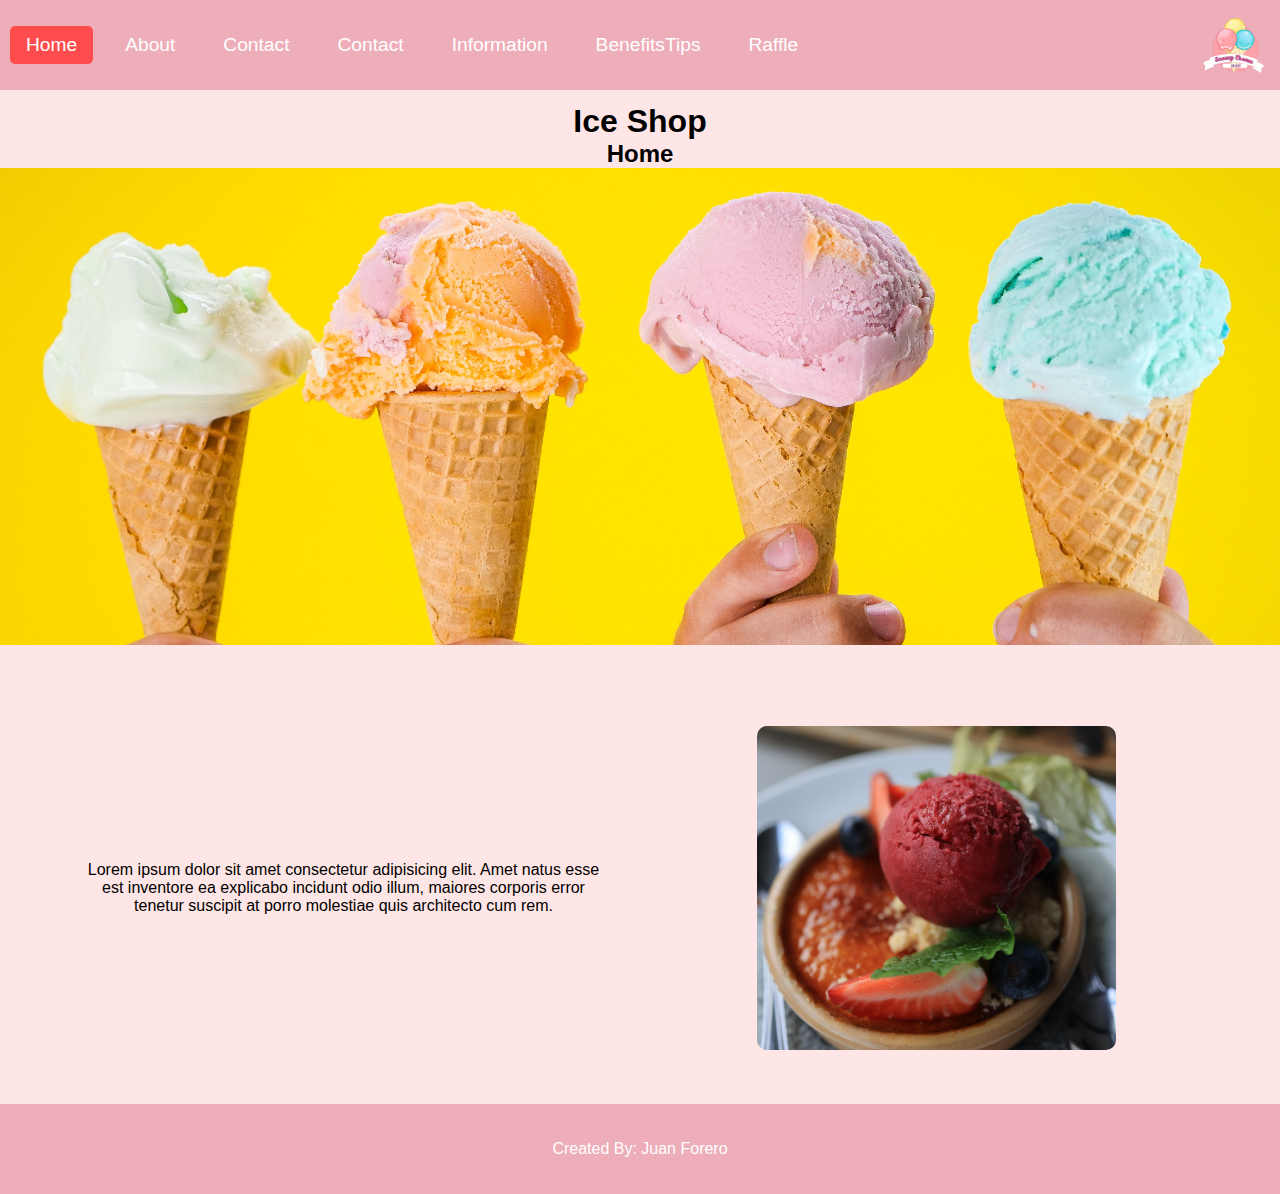
<file: index.html>
<!DOCTYPE html>
<html lang="en">

<head>
  <meta charset="UTF-8">
  <meta name="viewport" content="width=device-width, initial-scale=1.0">
  <title>Home</title>
  <link rel="stylesheet" href="style.css">
  <link rel="icon" type="image/png" href="./ResourcesElevemosElEstilo/favicon.png">
</head>

<body>
  <header>
    <nav class="navbar">
      <ul>
        <li><a class="active" href="./index.html">Home</a></li>
        <li><a href="./pages/aboutUs.html">About</a></li>
        <li><a href="./pages/contact.html">Contact</a></li>
        <li><a href="./pages/contact.html">Contact</a></li>
        <li><a href="./pages/information.html">Information</a></li>
        <li><a href="./pages/benefitsTips.html">BenefitsTips</a></li>
        <li><a href="./pages/raffle.html">Raffle</a></li>
      </ul>
    </nav>
    <div class="logo">
      <img src="./IceCream1/logo.png" alt="logo" class="logo">
    </div>
  </header>
  <main class="index_main">
    <h1>Ice Shop</h1>
    <h2>Home</h2>
    <div class="banner">
      <img src="./IceCream1/icecream.jpg" alt="Baking items">
    </div>

    <div class="banner2">
      <article class="infobanner">
        <p>
          Lorem ipsum dolor sit amet consectetur adipisicing elit. Amet natus
          esse est inventore ea explicabo incidunt odio illum, maiores
          corporis error tenetur suscipit at porro molestiae quis architecto
          cum rem.
        </p>
      </article>
      <article class="imgbanner">
        <img src="./IceCream1/redcream.jpg" alt="banner2">
      </article>
    </div>
  </main>
  <footer>
    <p>Created By: Juan Forero</p>
  </footer>
</body>

</html>
</file>
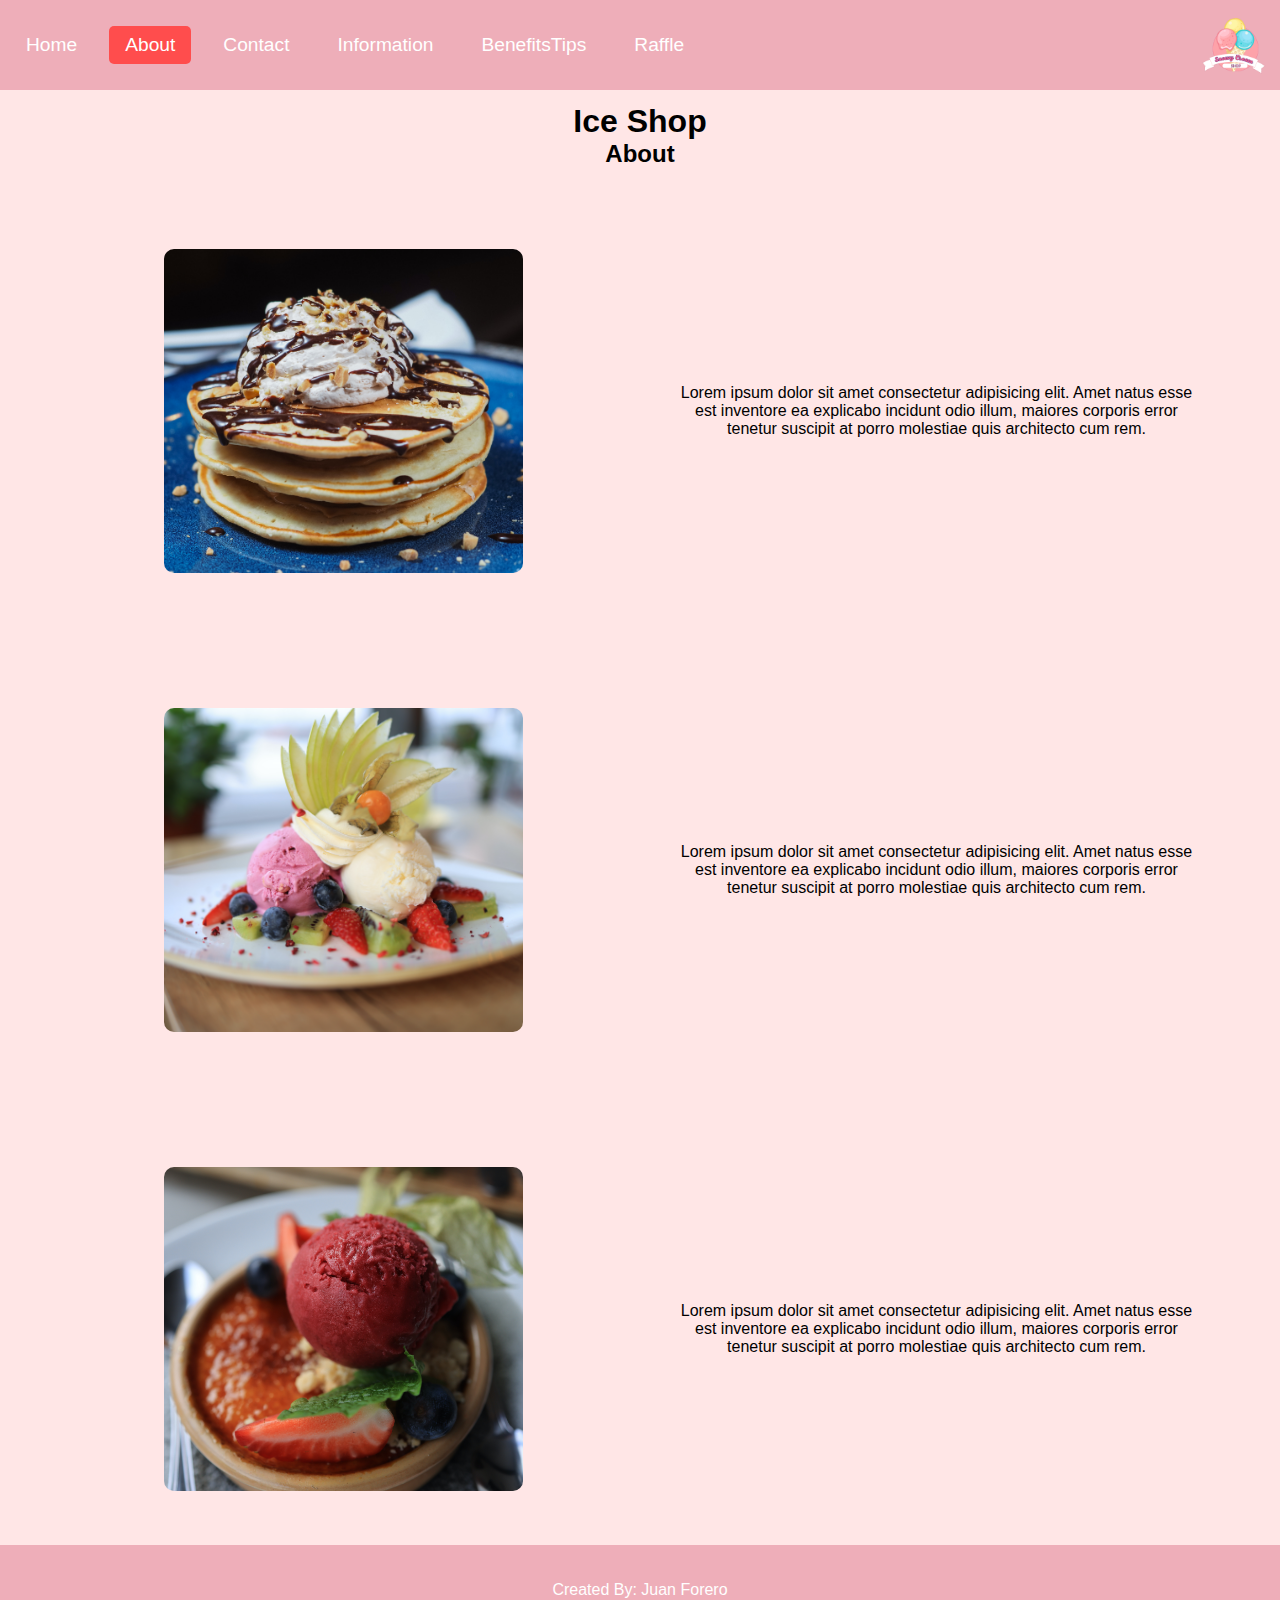
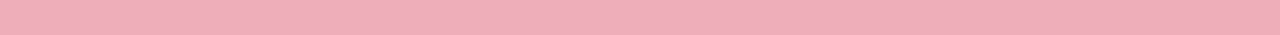
<file: pages/aboutUs.html>
<!DOCTYPE html>
<html lang="en">
  <head>
    <meta charset="UTF-8" />
    <meta name="viewport" content="width=device-width, initial-scale=1.0" />
    <title>About</title>
    <link rel="stylesheet" href="../style.css" />
    <link
      rel="icon"
      type="image/png"
      href="../ResourcesElevemosElEstilo/favicon.png"
    />
  </head>
  <body>
    <header>
      <nav class="navbar">
        <ul>
          <li><a href="../index.html">Home</a></li>
          <li><a class="active" href="../pages/aboutUs.html">About</a></li>
          <li><a href="./contact.html">Contact</a></li>
          <li><a href="./information.html">Information</a></li>
          <li><a href="./benefitsTips.html">BenefitsTips</a></li>
          <li><a href="./raffle.html">Raffle</a></li>
        </ul>
      </nav>
      <div class="logo">
        <img src="../IceCream1/logo.png" alt="logo" class="logo" />
      </div>
    </header>
    <main class="aboutUs_main">
      <section class="titulos">
        <h1>Ice Shop</h1>
        <h2>About</h2>
      </section>

      <section class="banner2">
        <article class="imgbanner">
          <img src="../IceCream1/pancakes-ice.jpg" alt="banner2" />
        </article>
        <article class="infobanner">
          <p>
            Lorem ipsum dolor sit amet consectetur adipisicing elit. Amet natus
            esse est inventore ea explicabo incidunt odio illum, maiores
            corporis error tenetur suscipit at porro molestiae quis architecto
            cum rem.
          </p>
        </article>
      </section>
      <section class="banner2">
        <div class="imgbanner">
          <img src="../ResourcesElevemosElEstilo/image1.jpg" alt="banner2" />
        </div>
        <div class="infobanner">
          <p>
            Lorem ipsum dolor sit amet consectetur adipisicing elit. Amet natus
            esse est inventore ea explicabo incidunt odio illum, maiores
            corporis error tenetur suscipit at porro molestiae quis architecto
            cum rem.
          </p>
        </div>
      </section>
      <section class="banner2">
        <div class="imgbanner">
          <img src="../IceCream1/redcream.jpg" alt="banner2" />
        </div>
        <div class="infobanner">
          <p>
            Lorem ipsum dolor sit amet consectetur adipisicing elit. Amet natus
            esse est inventore ea explicabo incidunt odio illum, maiores
            corporis error tenetur suscipit at porro molestiae quis architecto
            cum rem.
          </p>
        </div>
      </section>
    </main>
    <footer>
      <p>Created By: Juan Forero</p>
    </footer>
  </body>
</html>
</file>
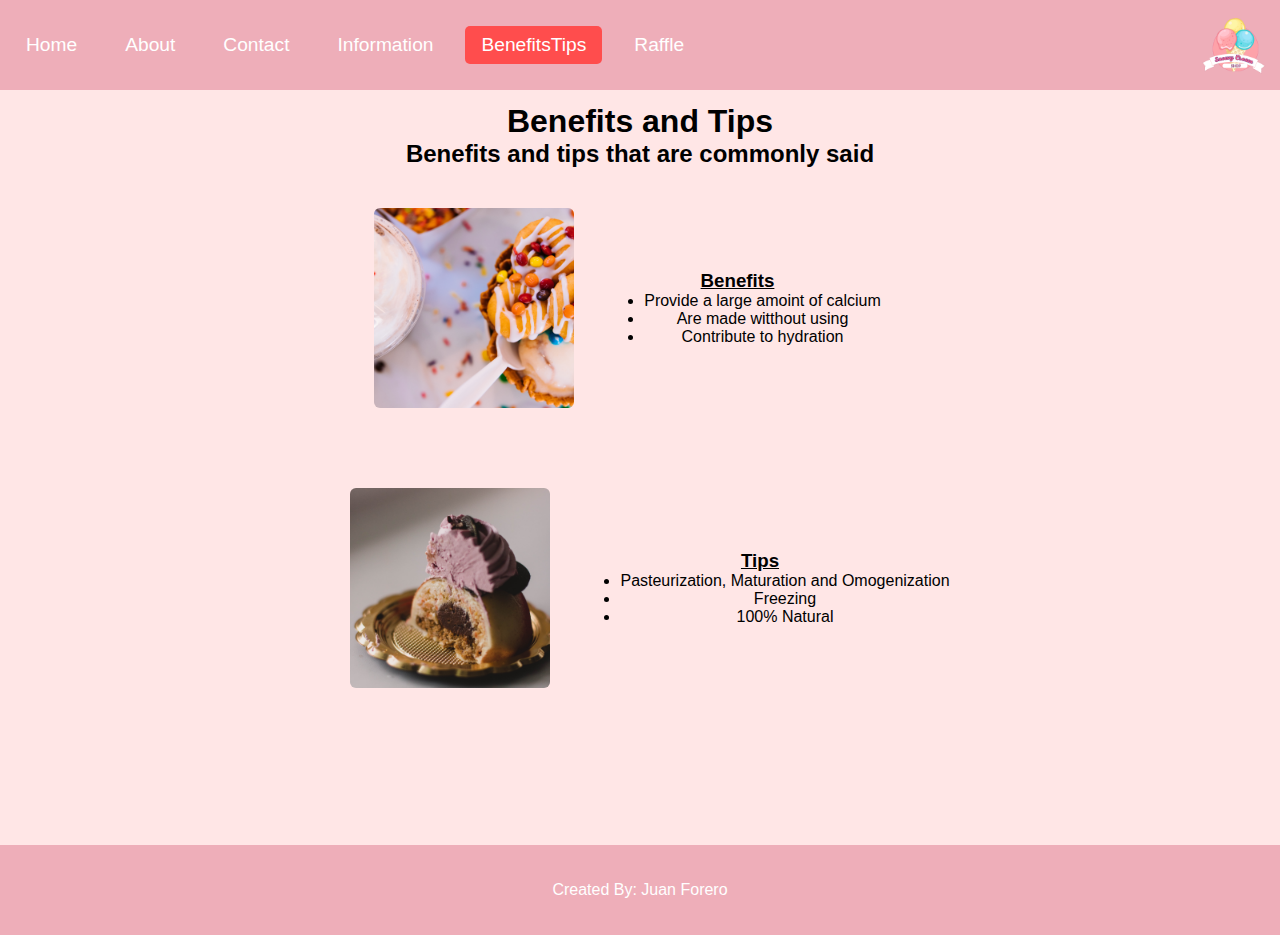
<file: pages/benefitsTips.html>
<!DOCTYPE html>
<html lang="en">

<head>
  <meta charset="UTF-8" />
  <meta name="viewport" content="width=device-width, initial-scale=1.0" />
  <title>BenefitsTips</title>
  <link rel="stylesheet" href="../style.css" />
  <link rel="icon" type="image/png" href="../ResourcesElevemosElEstilo/favicon.png" />
</head>

<body>
  <header>
    <nav class="navbar">
      <ul>
        <li><a href="../index.html">Home</a></li>
        <li><a href="./aboutUs.html">About</a></li>
        <li><a href="./contact.html">Contact</a></li>
        <li><a href="./information.html">Information</a></li>
        <li><a class="active" href="./benefitsTips.html">BenefitsTips</a></li>
        <li><a href="./raffle.html">Raffle</a></li>
      </ul>
    </nav>
    <div class="logo">
      <img src="../IceCream1/logo.png" alt="logo" class="logo" />
    </div>
  </header>
  <main>
    <section class="titulo3">
      <h1>Benefits and Tips</h1>
      <h2>Benefits and tips that are commonly said</h2>
    </section>
    <div class="contenidoBe">
      <div class="tarjeta edittarjeta">
        <img src="../Sprint2IMG/cream-ice.jpg" alt=" cream-ice" />
        <div>
          <h3><u>Benefits</u></h3>
          <ul class="texto">
            <li>Provide a large amoint of calcium</li>
            <li>Are made witthout using</li>
            <li>Contribute to hydration</li>
          </ul>
        </div>
      </div>
      <div class="tarjeta">
        <img src="../Sprint2IMG/candy-icecream.jpg" alt="candy icecream" />
        <div>
          <h3><u>Tips</u></h3>
          <ul class="texto">
            <li>Pasteurization, Maturation and Omogenization</li>
            <li>Freezing</li>
            <li>100% Natural</li>
          </ul>
        </div>
      </div>
    </div>
  </main>
  <footer>
    <p>Created By: Juan Forero</p>
  </footer>
</body>

</html>
</file>
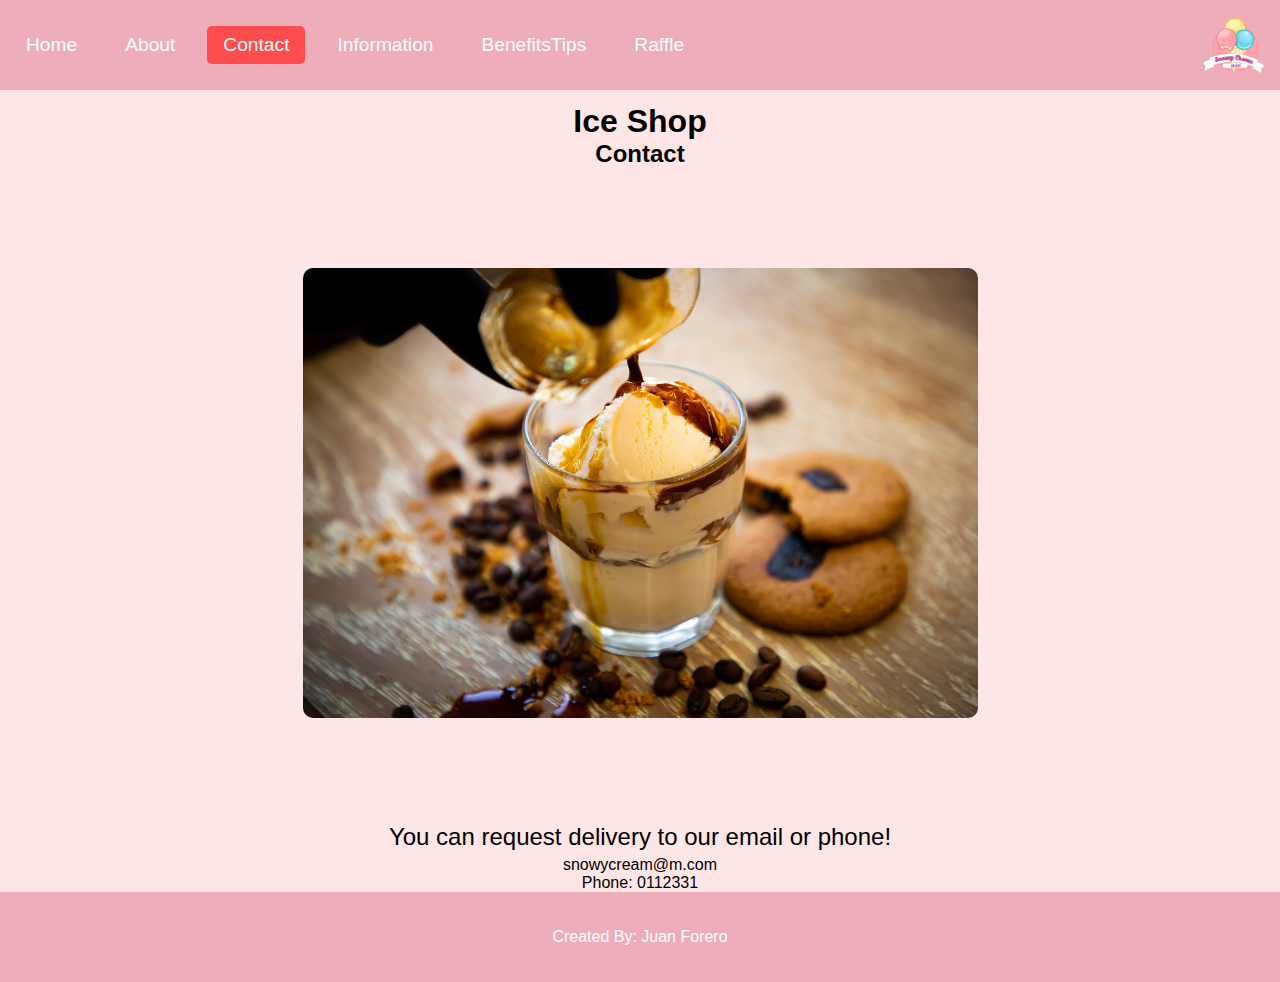
<file: pages/contact.html>
<!DOCTYPE html>
<html lang="en">

<head>
  <meta charset="UTF-8" />
  <meta name="viewport" content="width=device-width, initial-scale=1.0" />
  <title>Contact</title>
  <link rel="stylesheet" href="../style.css" />
  <link rel="icon" type="image/png" href="../ResourcesElevemosElEstilo/favicon.png" />
</head>

<body>
  <header>
    <nav class="navbar">
      <ul>
        <li><a href="../index.html">Home</a></li>
        <li><a href="./aboutUs.html">About</a></li>
        <li><a class="active" href="./contact.html">Contact</a></li>
        <li><a href="./information.html">Information</a></li>
        <li><a href="./benefitsTips.html">BenefitsTips</a></li>
        <li><a href="./raffle.html">Raffle</a></li>
      </ul>
    </nav>
    <div class="logo">
      <img src="../IceCream1/logo.png" alt="logo" class="logo" />
    </div>
  </header>
  <main>
    <section class="titulos">
      <h1>Ice Shop</h1>
      <h2>Contact</h2>
    </section>
    <div class="bannerinfo">
      <img class="img_contact" src="../ResourcesElevemosElEstilo/image2.jpg" alt="Baking items" />
    </div>
    <div>
      <p class="parrafo">You can request delivery to our email or phone!</p>
      <E-mail>snowycream@m.com</E-mail>
      <p>Phone: 0112331</p>
    </div>

  </main>
  <footer>
    <p>Created By: Juan Forero</p>
  </footer>
</body>

</html>
</file>
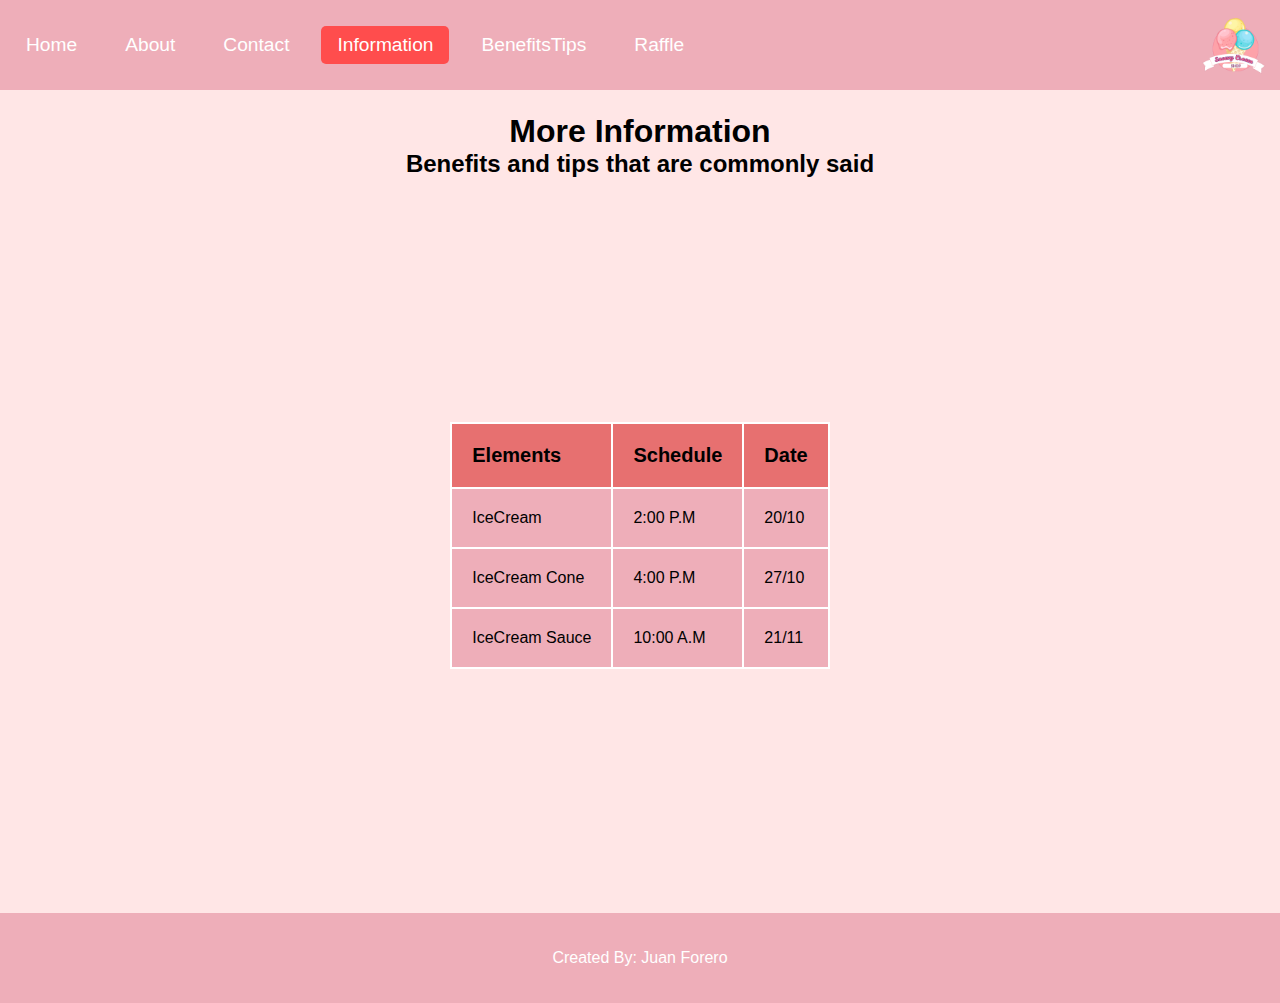
<file: pages/information.html>
<!DOCTYPE html>
<html lang="en">

<head>
  <meta charset="UTF-8" />
  <meta name="viewport" content="width=device-width, initial-scale=1.0" />
  <title>Information</title>
  <link rel="stylesheet" href="../style.css" />
  <link rel="icon" type="image/png" href="../ResourcesElevemosElEstilo/favicon.png" />
</head>

<body>
  <header>
    <nav class="navbar">
      <ul>
        <li><a href="../index.html">Home</a></li>
        <li><a href="./aboutUs.html">About</a></li>
        <li><a href="./contact.html">Contact</a></li>
        <li><a class="active" href="./information.html">Information</a></li>
        <li><a href="./benefitsTips.html">BenefitsTips</a></li>
        <li><a href="./raffle.html">Raffle</a></li>
      </ul>
    </nav>
    <div class="logo">
      <img src="../IceCream1/logo.png" alt="logo" class="logo" />
    </div>
  </header>
  <main class="information_main">
    <section class="titulosInfor">
      <h1>More Information</h1>
      <h2>Benefits and tips that are commonly said</h2>
    </section>
    <div class="div_tabla">
      <table class="tabla1">
        <thead>
          <th>Elements</th>
          <th>Schedule</th>
          <th>Date</th>
        </thead>
        <tbody>
        <tr>
          <td>IceCream</td>
          <td>2:00 P.M</td>
          <td>20/10</td>
        </tr>
        <tr>
          <td>IceCream Cone</td>
          <td>4:00 P.M</td>
          <td>27/10</td>
        </tr>
        <tr>
          <td>IceCream Sauce</td>
          <td>10:00 A.M</td>
          <td>21/11</td>
        </tr>
      </tbody>
      </table>
    </div>
  </main>
  <footer>
    <p>Created By: Juan Forero</p>
  </footer>
</body>

</html>
</file>
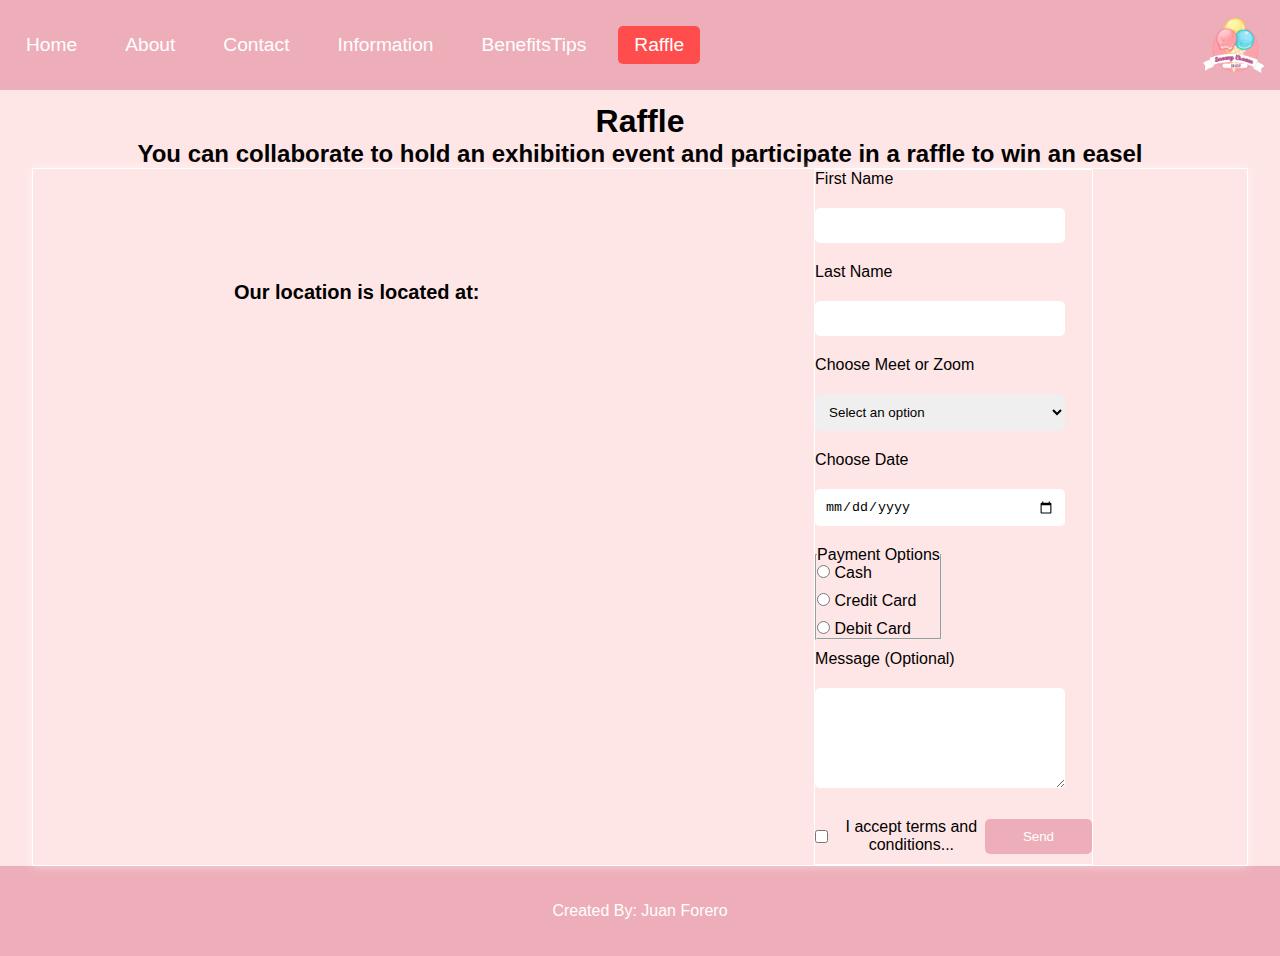
<file: pages/raffle.html>
<!DOCTYPE html>
<html lang="en">

<head>
  <meta charset="UTF-8" />
  <meta name="viewport" content="width=device-width, initial-scale=1.0" />
  <title>Raffle</title>
  <link rel="stylesheet" href="../style.css" />
  <link rel="icon" type="image/png" href="../ResourcesElevemosElEstilo/favicon.png" />
</head>

<body>
  <header>
    <nav class="navbar">
      <ul>
        <li><a href="../index.html">Home</a></li>
        <li><a href="./aboutUs.html">About</a></li>
        <li><a href="./contact.html">Contact</a></li>
        <li><a href="./information.html">Information</a></li>
        <li><a href="./benefitsTips.html">BenefitsTips</a></li>
        <li><a class="active" href="./raffle.html">Raffle</a></li>
      </ul>
    </nav>
    <div class="logo">
      <img src="../IceCream1/logo.png" alt="logo" class="logo" />
    </div>
  </header>
  <main class="raffle_main">
    <section class="titulo3">
      <h1>Raffle</h1>
      <h2>
        You can collaborate to hold an exhibition event and participate in a
        raffle to win an easel
      </h2>
    </section>

    <fieldset class="form-container">
      <form action="./show_data.html" method="get">
        <label for="first-name">First Name</label>
        <input type="text" id="first-name" name="first-name" required />

        <label for="last-name">Last Name</label>
        <input type="text" id="last-name" name="last-name" required />

        <label for="meeting-option">Choose Meet or Zoom</label>
        <select id="meeting-option" name="meeting-option" required>
          <option value="">Select an option</option>
          <option value="meet">Google Meet</option>
          <option value="zoom">Zoom</option>
        </select>

        <label for="date">Choose Date</label>
        <input type="date" id="date" name="date" required />


        <fieldset class="payment-options">
          <legend>Payment Options</legend>
          <label>
            <input class="payment1" type="radio" name="payment" value="cash" required />
            Cash
          </label>
          <label>
            <input type="radio" name="payment" value="credit-card" /> Credit
            Card
          </label>
          <label>
            <input type="radio" name="payment" value="debit-card" /> Debit
            Card
          </label>
        </fieldset>

        <label for="message">Message (Optional)</label>
        <textarea id="message" name="message"></textarea>

        <div class="terms">
          <input type="checkbox" id="terms" name="terms" required />
          <label for="terms">I accept terms and conditions...</label>
          <button type="submit" class="submit-btn">Send</button>
        </div>
      </form>
      <div class="map-container">
        <h5 class="map-container-p">Our location is located at:</h5>
        <iframe
          src="https://www.google.com/maps/embed?pb=!1m18!1m12!1m3!1d115265.84037070765!2d-80.53524952345879!3d25.46975499516873!2m3!1f0!2f0!3f0!3m2!1i1024!2i768!4f13.1!3m3!1m2!1s0x88d9e5f76448d9db%3A0x2d7bcabf999e3d07!2sHomestead%2C%20Florida%2C%20EE.%20UU.!5e0!3m2!1ses!2sco!4v1718384022352!5m2!1ses!2sco"
          class="map" style="border: 0" allowfullscreen="" loading="lazy" referrerpolicy="no-referrer-when-downgrade"
          width="300" height="450">
        </iframe>
      </div>
    </fieldset>
  </main>
  <footer>
    <p>Created By: Juan Forero</p>
  </footer>
</body>

</html>
</file>
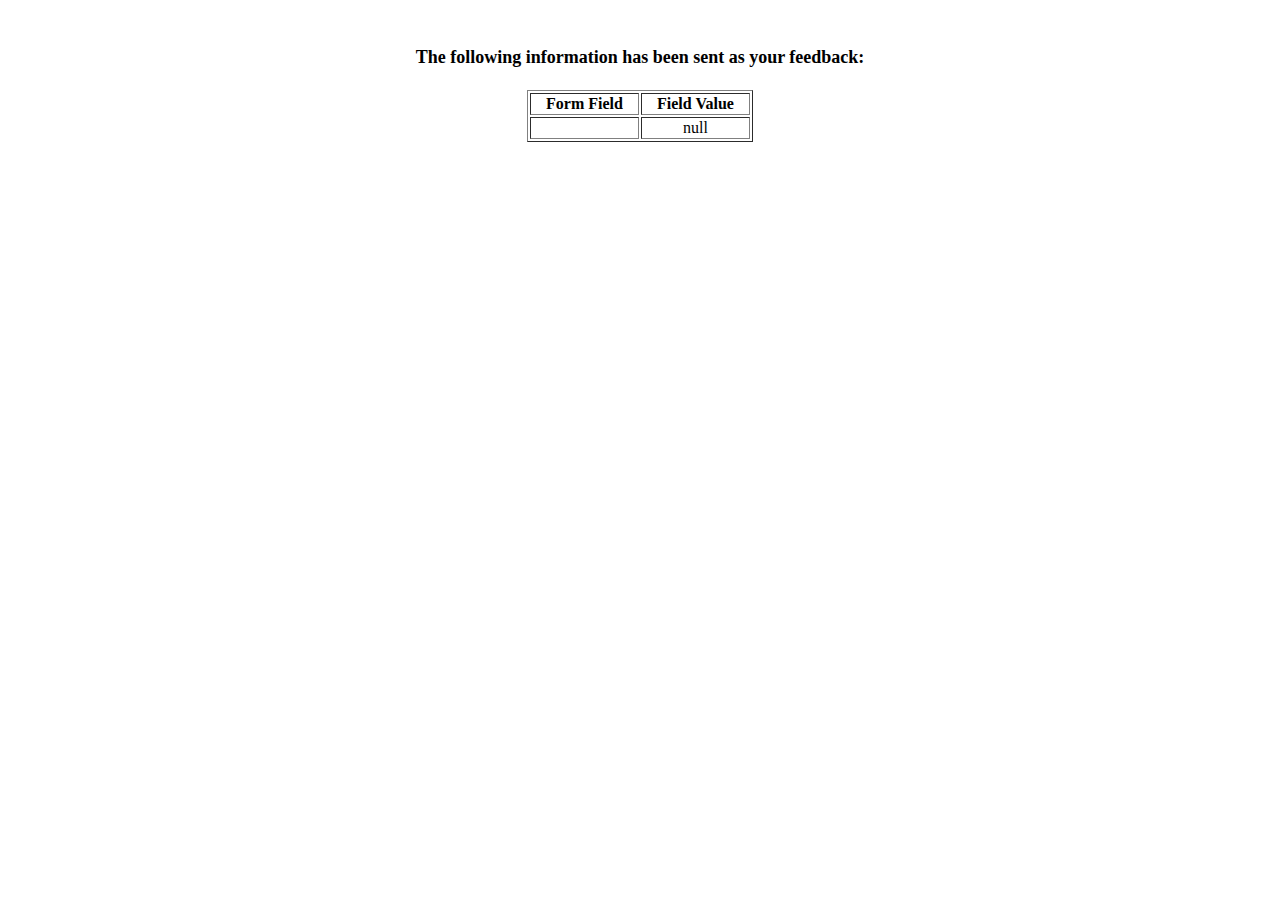
<file: pages/show_data.html>
<html>
<head>
<title>Feedback Sent</title>
</head>
<body>
<p align=center>&nbsp;</p>
<h1 align=center><font size="+1">The following information has been sent as your
  feedback:</font></h1>

<table border="1" align=center width="226">
  <tr>
    <th align="center">Form Field</th>
    <th align="center">Field Value</th>
  </tr>

<script language="javascript">
var args = location.search.substr(1).split('&');
for (var i = 0; i < args.length; ++i) {
  var parts = args[i].split('=');
  if (parts != null) {
    var field = parts[0];
    var value = parts[1];
    if (value == null) {
      value = "null"
    }
    else {
      value = '"' + unescape(value.replace(/\+/g, ' ')) + '"';
    }

    document.writeln('<tr><td align="center">' + field + '</td>');
    document.writeln('<td align="center">' + value + '</td></tr>');
  }
}
</script>

<noscript>
<tr><td>
<p>You need to turn on Javascript in your browser.</p>

<p>In Microsoft Internet Explorer 4 or greater:</p>
<ul>
<li>From the "Tools" menu (in IE 4, it's the "View" menu), select "Internet Options".</li>
<li>Click on the "Security" tab.</li>
<li>Click on the "Custom Level" button. (In IE 4, select "Custom"
and then click on "Settings...".)</li>
<li>Under "Active scripting" make sure "Enable" is selected.</li>
</ul>

<p>In Netscape version 4 or greater:</p>
<ul>
<li>From the <b>Edit</b> menu, select <b>Preferences</b>.</li>
<li>In the <b>Category</b> list on the left, click on the word "Advanced".</li>
<li>In the panel on the right, make sure "Enable JavaScript" is checked.</li>
<li>Click the <b>OK</b> button.</li>
</ul>

</td></tr>
</noscript>

</table>
</body>
</html>
</file>
<file: style.css>
* {
  margin: 0;
  padding: 0;
  box-sizing: border-box;
}

body {
  background-color: #ffe6e6;
  font-family: Arial, sans-serif;
}

header {
  background-color: #eeaeb9;
  width: 100%;
  padding: 0px;
  display: flex;
  justify-content: space-between;
  align-items: center;
}

.navbar {
  display: flex;
  width: 40%;
}

nav ul {
  list-style-type: none;
  display: flex;
  gap: 1rem;
  margin: 10px;
}

nav ul li {
  display: flex;
}

nav ul li a {
  color: #fff;
  text-decoration: none;
  font-size: 1.2rem;
  padding: 0.5rem 1rem;
  border-radius: 5px;
}

.logo {
  order: 1;
  display: flex;
  align-content: stretch;
  flex-direction: row;
  flex-wrap: wrap;
  justify-content: flex-end;
  width: 10vh;
}

nav ul li a:hover,
.active {
  background-color: #ff4d4d;
}

.titulo {
  text-align: center;
  display: flex;
  flex-direction: column;
  align-items: center;
}

.titulo h1 {
  font-size: 45px;
}

.titulo h2 {
  font-size: 30px;
}

main {
  text-align: center;
  display: flex;
  flex-direction: column;
  align-items: center;
  width: 100%;
  margin-top: 13px;
  flex-grow: 1;
}

.information_main {
  text-align: center;
  display: flex;
  flex-direction: column;
  align-items: center;
  width: 100%;
  margin-top: 13px;
  flex-grow: 1;
  height: 90vh;
}


.banner {
  width: 100%;
  height: 53vh;
  display: flex;
}

.banner img {
  width: 100%;
  height: 100%;
  object-fit: cover;
}



.banner2 {
  width: 100%;
  margin-top: 7vh;
  display: flex;
  justify-content: center;
  align-items: center;
  gap: 9vh;
}

.banner2 .infobanner {
  width: 40%;
  height: 40vh;
  display: flex;
  justify-content: center;
  align-items: center;
  margin-bottom: 4vh;
}

.banner2 .imgbanner {
  width: 40%;
  height: 40vh;
  display: flex;
  justify-content: center;
  align-items: center;
  padding-bottom: 4vh;
}

.banner2 img {
  width: 70%;
  height: 100%;
  object-fit: cover;
  border-radius: 10px;
}

footer {
  background: linear-gradient(to right, #eeaeb9, #eeaeb9);
  color: #fff;
  text-align: center;
  width: 100%;
  display: flex;
  justify-content: center;
  align-items: center;
  bottom: 0;
}

footer p {
  padding: 4vh;
}

/* inicio css contact */

.bannerinfo {
  margin: 10px;
  width: 100vh;
  height: 70vh;
  display: flex;
  justify-content: center;
  align-items: center;
}

.img_contact {
  width: 75%;
  border-radius: 10px;
}

.parrafo {
  font-size: 150%;
  margin: 5px;
}

.infocontact,
.infocontact1 {
  width: 77vh;
  font-size: 20px;
  display: flex;
  justify-content: center;
  align-items: center;
}

/*inicio css de information */

.titulosInfor {
  margin-top: 10px;
}

.div_tabla {
  display: flex;
  flex-direction: column;
  width: 100%;
  height: 100vh;
  align-items: center;
  justify-content: center;
}

.tabla1 {
  align-items: center;
  border-collapse: collapse;
}

th,
td {
  border: 2px solid rgb(255, 255, 255);
  padding: 20px;
  text-align: left;
  background-color: #e77070;
}

th {
  text-align: left;
  color: rgb(0, 0, 0);
  font-size: 20px;
}

td {
  color: rgb(0, 0, 0);
  background-color: #eeaeb9;
}

/* inicio css benefits */

.contenidoBe {
  width: 80%;
  margin-top: 20px;
  display: flex;
  flex-direction: column;
  gap: 40px;
  min-height: 47vh;
  align-items: center;
  justify-items: center;
}

.contenidoBe img {
  width: 200px;
  height: 200px;
  border-radius: 2px;
  object-fit: cover;
  margin-right: 31px;
  margin: 5px;
  border-radius: 6px;
  margin: 20px;
  display: flex;
}

.tarjeta {
  display: flex;
  align-items: center;
  border-radius: 20px;
}

.texto {
  margin-left: 50px;
  align-content: center;
}

.edittarjeta {
  margin-right: 45px;
}

/* inicio css raffle */

.form-container {
  display: flex;
  flex-direction: row-reverse;
  justify-content: space-around;
  width: 95%;
  align-items: center;

  border: 1px solid white;
  box-shadow: 0 0 10px rgba(255, 255, 255, 0.5);
}

form {
  display: flex;
  flex-direction: column;
  width: 23%;
  border: 1px solid white;
  align-items: flex-start;
  gap: 10px;
}

input[type="text"],
input[type="date"],
select,
textarea {
  width: 90%;
  padding: 10px;
  margin: 10px 0;
  border: none;
  border-radius: 5px;
}

textarea {
  height: 100px;
}

.payment-options {
  display: flex;
  flex-direction: column;
  gap: 10px;
  align-items: flex-start;
}

.payment1 input {
  margin: 1px;
}

.terms {
  display: flex;
  align-items: center;
  margin: 10px 0;
}

.terms input {
  margin-right: 10px;
}

.submit-btn {
  display: block;
  width: 55%;
  padding: 10px;
  background-color: #eeaeb9;
  color: white;
  border: none;
  border-radius: 5px;
  cursor: pointer;
}

.map-container {
  display: flex;
  justify-content: space-around;
  margin-left: 20px;
  flex-direction: column;
}

.map-container-p {
  display: flex;
  justify-content: space-around;
  font-size: 20px;
}

/* Media query para resolución de 768px  */

@media screen and (max-width: 768px) {


  .index_main {
    height: 100%;
    justify-content: space-around;
    align-items: center;
    flex-direction: column;
  }

  .information_main {
    height: 59vh;
    justify-content: space-around;
    align-items: center;

  }

  .aboutUs_main {
    display: flex;
    height: 100%;
    justify-content: space-around;
    align-items: center;
    flex-direction: column;

  }

  .raffle_main {
    height: 207vh;
    justify-content: space-around;
    align-items: center;
  }

  header {
    flex-direction: column;
  }

  .logo {
    order: 0;
    width: 44%;
    justify-content: center;
    align-items: center;
  }

  .navbar {
    width: 100%;
    justify-content: center;
    align-items: center;
    order: 1;
  }

  nav ul {
    flex-direction: column;
    gap: 0.5rem;
  }

  nav ul li a {
    padding: 1rem;
  }

  .banner,
  .banner2,
  .banner2,
  .banner2 .imgbanner {
    flex-direction: column;
    width: 100%;
    gap: 20px;
  }

  .banner2_index {
    flex-direction: column;
    width: 100%;
    gap: 20px;
  }


  .banner1 {
    flex-direction: column-reverse;

  }

  .banner2 .banner2 .imgbanner {
    height: auto;
    margin: 0;
  }

  .infobanner1 {
    flex-direction: column-reverse;
  }

  footer {
    flex-direction: column-reverse;
  }

  .bannerinfo {
    width: 28vh;
  }

  .img_contact {
    width: 93%;

  }

  .e-mail {
    font-size: 34px;
  }

  .Phone {
    font-size: 21px;
  }

  .contenidoBe {
    width: 100%;
    margin-top: 38px;
  }

  th,
  td {
    width: 300px;
    font-size: 12px;
  }


  .div_tabla {
    width: 100px;
  }

  .tabla1 {
    width: 50px;
  }

  .edittarjeta {
    margin-right: 45px;
    flex-direction: column;
  }

  .tarjeta {
    flex-direction: column;
  }

  form {
    width: 90%;
    margin-top: 50px;
  }

  .form-container {
    flex-direction: column;
    width: 86%;
  }

  .map-container {
    flex-direction: column;
    align-items: center;
    width: 40%;
    height: 40%;
    margin-top: 50px;
    gap: 3px;
  }

  .map {
    width: 300px;
  }


}


/* Media query para resolución de minimo de 768px  */

@media screen and (min-width: 769px) and (max-width:1024px) {

  .img_contact {
    width: 54%;
    border-radius: 10px;
  }

  .bannerinfo {
    height: 90vh;
    width: 100%;
  }


  .contenidoBe {
    height: 90vh;
    justify-content: center;
  }

  .tarjeta {
    flex-direction: column;
  }

  .form-container {
    height: 74vh;
  }

}


@media screen and (min-width: 1024px){
  .contenidoBe{
    min-height: 73vh;
  }
}
</file>
